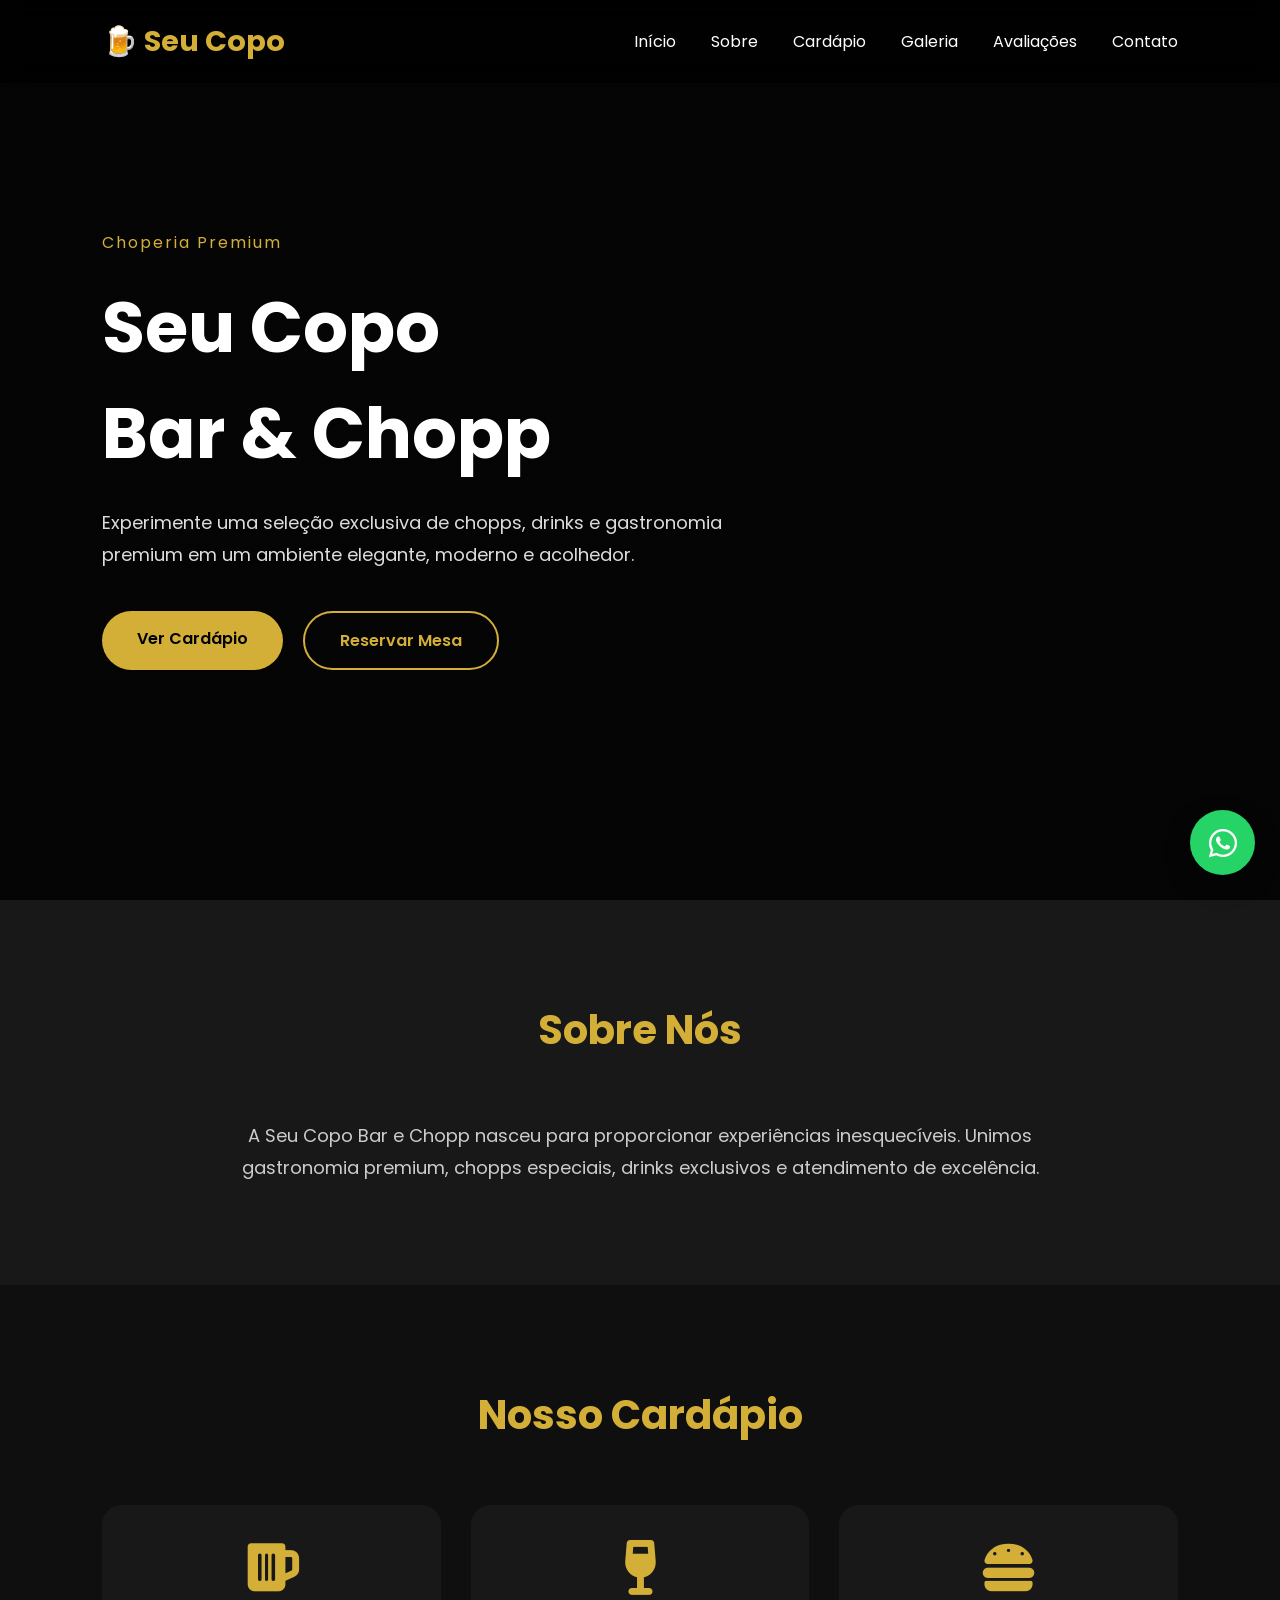
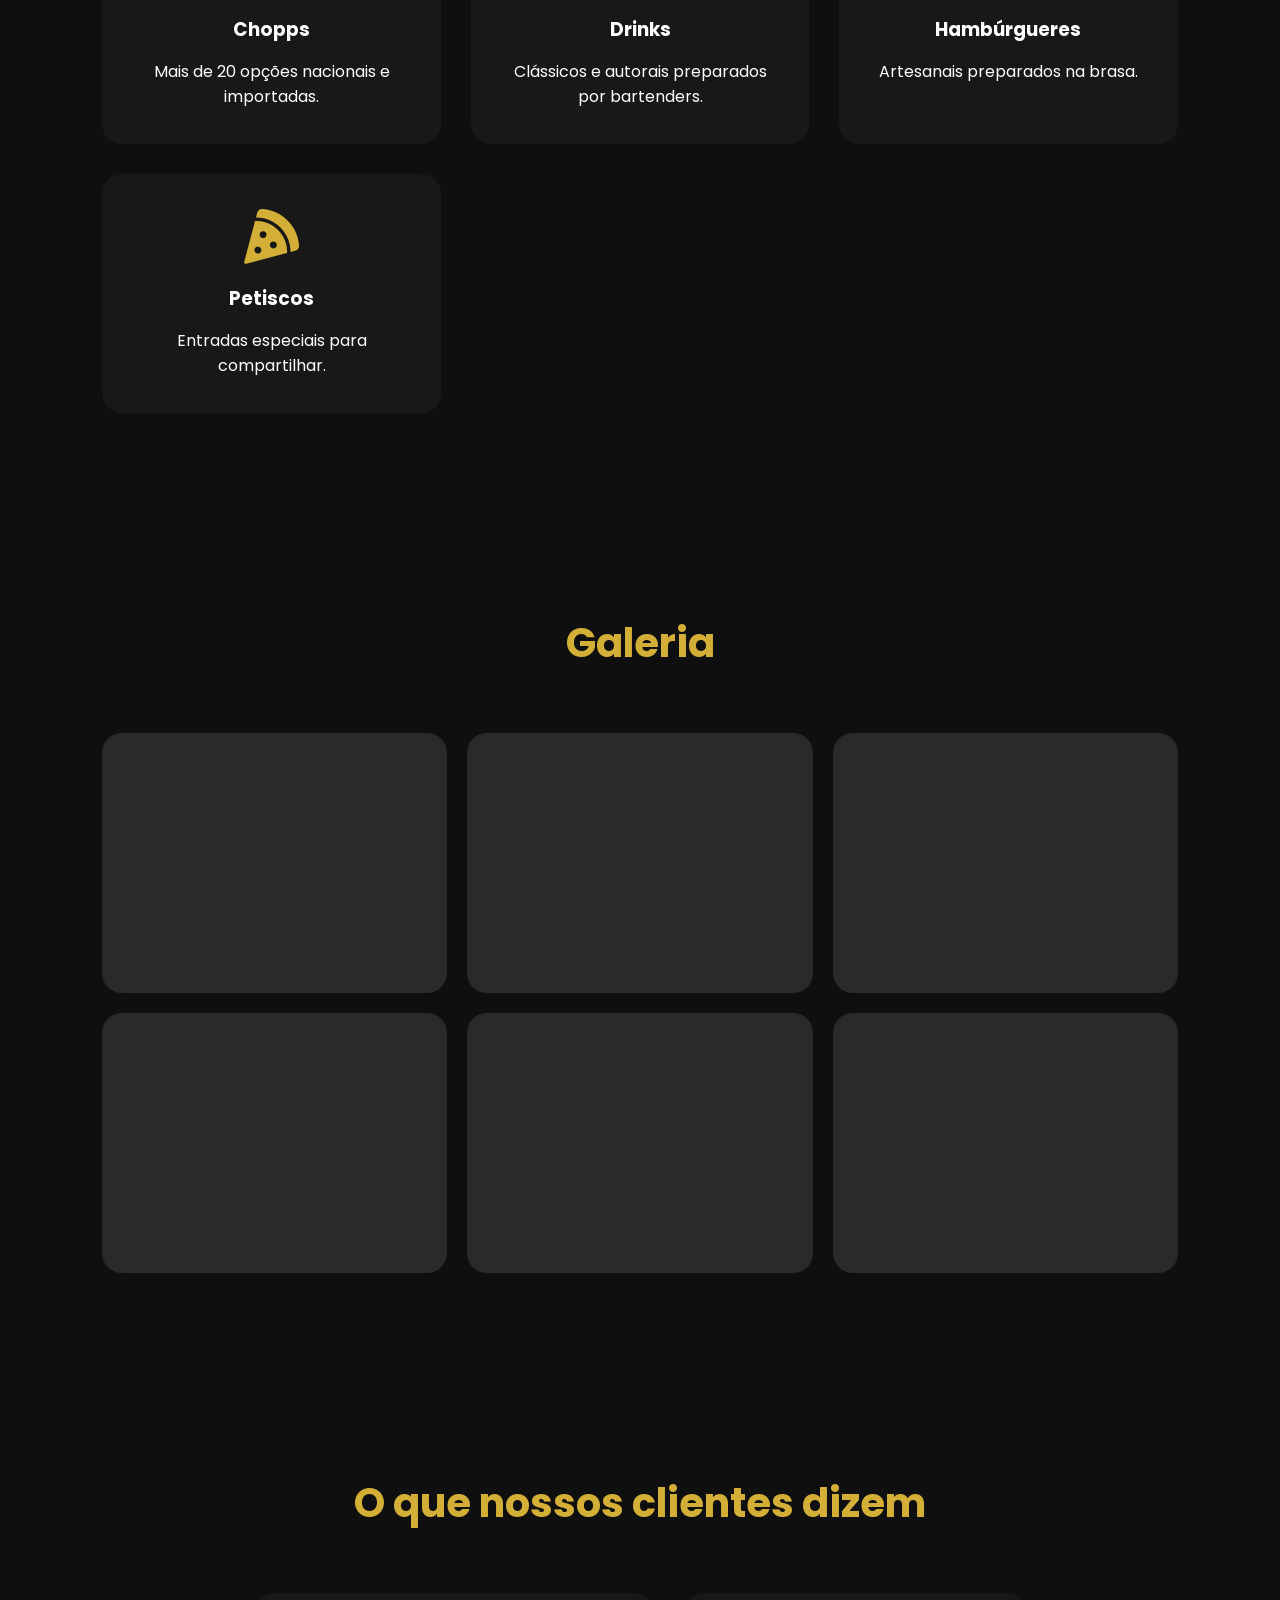
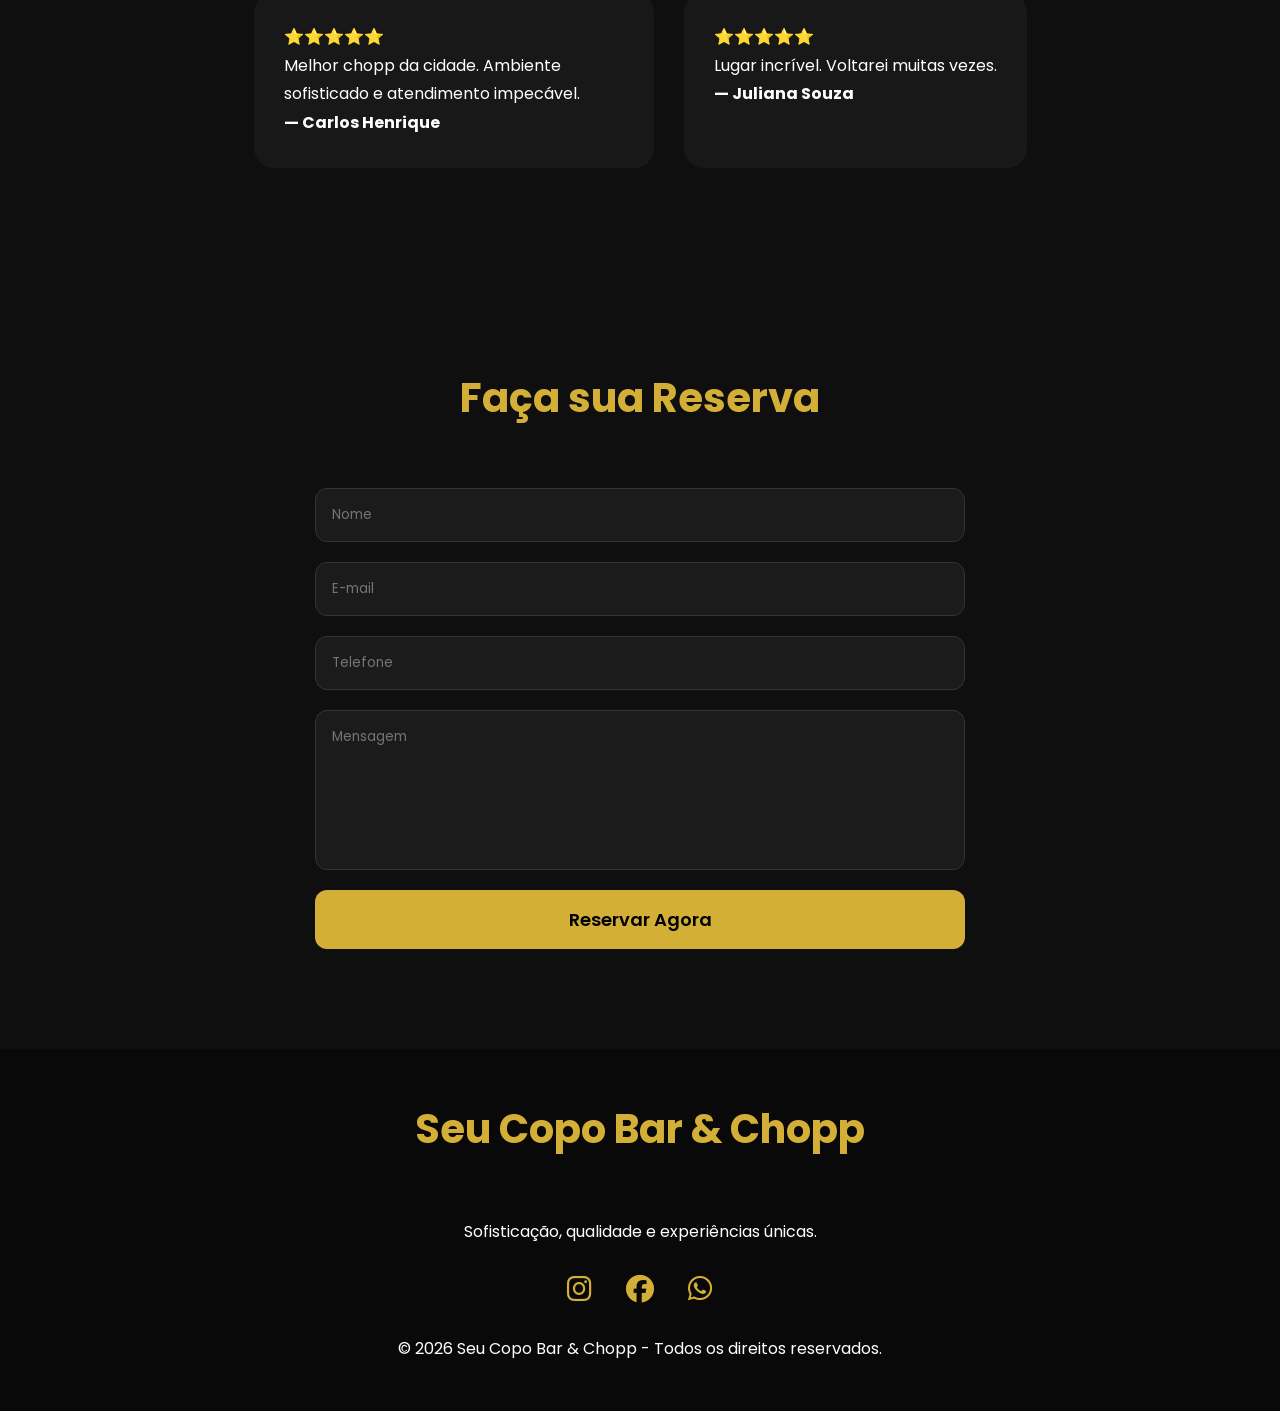
<file: index.html>
<!DOCTYPE html>
<html lang="pt-BR">

<head>
    <meta charset="UTF-8">
    <meta name="viewport" content="width=device-width, initial-scale=1.0">

    <title>Seu Copo Bar e Chopp | Choperia Premium</title>

    <meta name="description"
        content="Seu Copo Bar e Chopp - A melhor experiência em chopp artesanal, gastronomia e entretenimento.">

    <meta name="keywords"
        content="bar, chopp, cerveja artesanal, hamburguer, drinks, restaurante, premium">

    <meta name="author" content="Seu Copo Bar e Chopp">

    <!-- CSS -->
    <link rel="stylesheet" href="style.css">

    <!-- Google Fonts -->
    <link rel="preconnect" href="https://fonts.googleapis.com">
    <link rel="preconnect" href="https://fonts.gstatic.com" crossorigin>

    <link href="https://fonts.googleapis.com/css2?family=Poppins:wght@300;400;500;600;700&display=swap"
        rel="stylesheet">

    <!-- Font Awesome -->
    <link rel="stylesheet"
        href="https://cdnjs.cloudflare.com/ajax/libs/font-awesome/6.6.0/css/all.min.css">
</head>

<body>

    <!-- Loader -->
    <div id="loader">
        <h1>Seu Copo</h1>
    </div>

    <!-- Cabeçalho -->
    <header>

        <nav class="navbar">

            <div class="logo">
                🍺 Seu Copo
            </div>

            <ul class="menu">

                <li><a href="#home">Início</a></li>

                <li><a href="#sobre">Sobre</a></li>

                <li><a href="#cardapio">Cardápio</a></li>

                <li><a href="#galeria">Galeria</a></li>

                <li><a href="#avaliacoes">Avaliações</a></li>

                <li><a href="#contato">Contato</a></li>

            </ul>

            <button class="btn-menu">
                <i class="fa-solid fa-bars"></i>
            </button>

        </nav>

    </header>

    <!-- HOME -->

    <section class="hero" id="home">

        <div class="hero-text">

            <span>Choperia Premium</span>

            <h1>

                Seu Copo
                <br>
                Bar & Chopp

            </h1>

            <p>

                Experimente uma seleção exclusiva de chopps,
                drinks e gastronomia premium em um ambiente
                elegante, moderno e acolhedor.

            </p>

            <div class="buttons">

                <a href="#cardapio" class="btn-primary">
                    Ver Cardápio
                </a>

                <a href="#contato" class="btn-secondary">
                    Reservar Mesa
                </a>

            </div>

        </div>

    </section>

    <!-- SOBRE -->

    <section id="sobre" class="about">

        <div class="container">

            <h2>Sobre Nós</h2>

            <p>

                A Seu Copo Bar e Chopp nasceu para proporcionar
                experiências inesquecíveis.

                Unimos gastronomia premium, chopps especiais,
                drinks exclusivos e atendimento de excelência.

            </p>

        </div>

    </section>

    <!-- CARDÁPIO -->

    <section id="cardapio" class="menu-section">

        <h2>Nosso Cardápio</h2>

        <div class="cards">

            <div class="card">

                <i class="fa-solid fa-beer-mug-empty"></i>

                <h3>Chopps</h3>

                <p>Mais de 20 opções nacionais e importadas.</p>

            </div>

            <div class="card">

                <i class="fa-solid fa-wine-glass"></i>

                <h3>Drinks</h3>

                <p>Clássicos e autorais preparados por bartenders.</p>

            </div>

            <div class="card">

                <i class="fa-solid fa-burger"></i>

                <h3>Hambúrgueres</h3>

                <p>Artesanais preparados na brasa.</p>

            </div>

            <div class="card">

                <i class="fa-solid fa-pizza-slice"></i>

                <h3>Petiscos</h3>

                <p>Entradas especiais para compartilhar.</p>

            </div>

        </div>

    </section>

    <!-- GALERIA -->

    <section id="galeria">

        <h2>Galeria</h2>

        <div class="gallery">

            <div class="photo"></div>
            <div class="photo"></div>
            <div class="photo"></div>
            <div class="photo"></div>
            <div class="photo"></div>
            <div class="photo"></div>

        </div>

    </section>

    <!-- AVALIAÇÕES -->

    <section id="avaliacoes">

        <h2>O que nossos clientes dizem</h2>

        <div class="testimonials">

            <div class="testimonial">

                ⭐⭐⭐⭐⭐

                <p>

                    Melhor chopp da cidade.
                    Ambiente sofisticado e atendimento impecável.

                </p>

                <strong>— Carlos Henrique</strong>

            </div>

            <div class="testimonial">

                ⭐⭐⭐⭐⭐

                <p>

                    Lugar incrível.
                    Voltarei muitas vezes.

                </p>

                <strong>— Juliana Souza</strong>

            </div>

        </div>

    </section>

    <!-- CONTATO -->

    <section id="contato">

        <h2>Faça sua Reserva</h2>

        <form>

            <input type="text" placeholder="Nome">

            <input type="email" placeholder="E-mail">

            <input type="tel" placeholder="Telefone">

            <textarea placeholder="Mensagem"></textarea>

            <button>

                Reservar Agora

            </button>

        </form>

    </section>

    <!-- RODAPÉ -->

    <footer>

        <div class="footer-content">

            <h2>Seu Copo Bar & Chopp</h2>

            <p>

                Sofisticação, qualidade e experiências únicas.

            </p>

            <div class="social">

                <a href="#"><i class="fab fa-instagram"></i></a>

                <a href="#"><i class="fab fa-facebook"></i></a>

                <a href="#"><i class="fab fa-whatsapp"></i></a>

            </div>

            <p>

                © 2026 Seu Copo Bar e Chopp.
                Todos os direitos reservados.

            </p>

        </div>

    </footer>

    <!-- Botão WhatsApp -->

    <a href="#" class="whatsapp">

        <i class="fab fa-whatsapp"></i>

    </a>

    <!-- JavaScript -->

    <script src="script.js"></script>

</body>

</html>
</file>
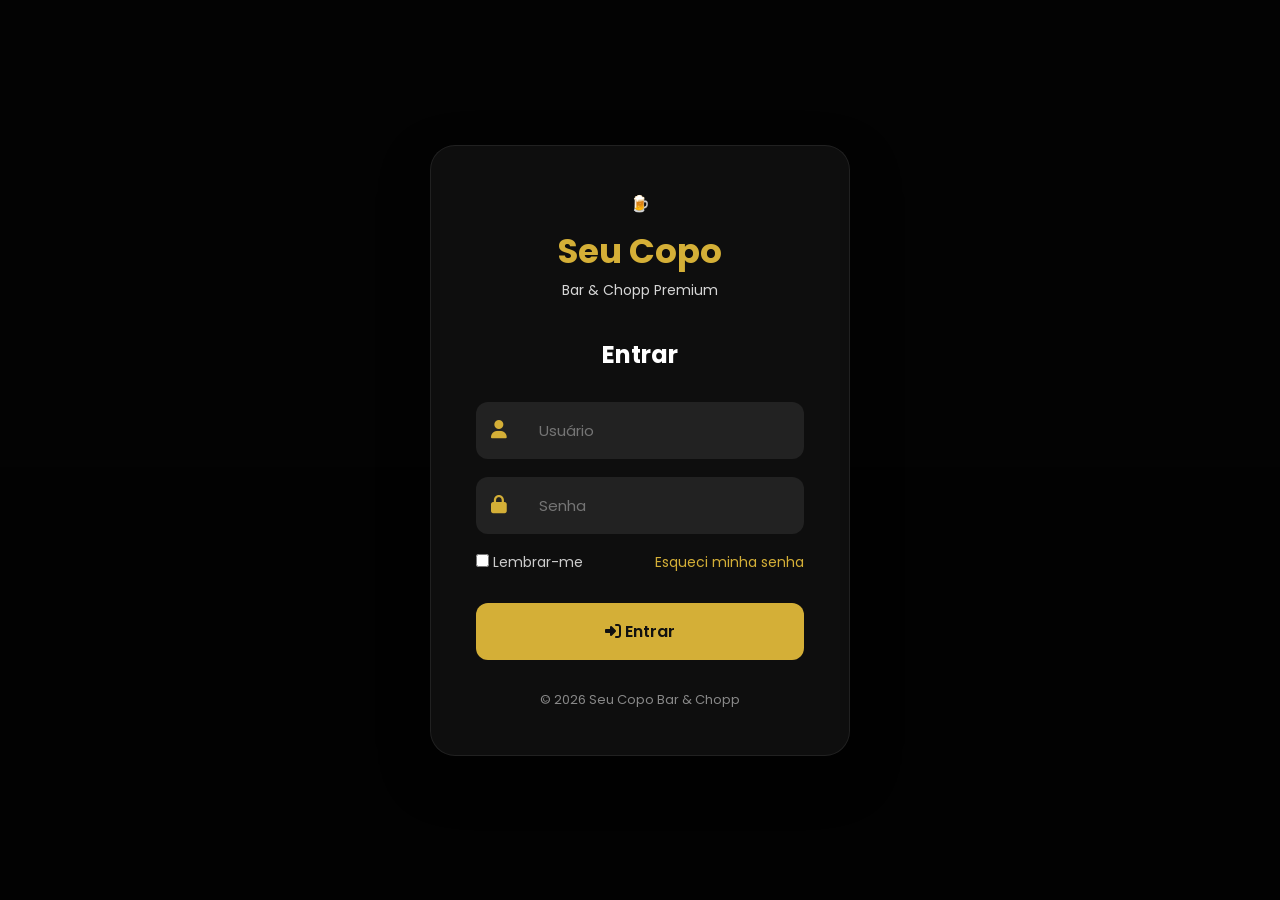
<file: login.html>
<!DOCTYPE html>
<html lang="pt-BR">

<head>

<meta charset="UTF-8">

<meta name="viewport" content="width=device-width, initial-scale=1.0">

<title>Login | Seu Copo Bar & Chopp</title>

<link rel="stylesheet" href="login.css">

<link rel="preconnect" href="https://fonts.googleapis.com">

<link rel="preconnect" href="https://fonts.gstatic.com" crossorigin>

<link href="https://fonts.googleapis.com/css2?family=Poppins:wght@300;400;500;600;700&display=swap" rel="stylesheet">

<link rel="stylesheet" href="https://cdnjs.cloudflare.com/ajax/libs/font-awesome/6.6.0/css/all.min.css">

</head>

<body>

<div class="background"></div>

<div class="login-container">

    <div class="logo">

        🍺

        <h1>Seu Copo</h1>

        <span>Bar & Chopp Premium</span>

    </div>

    <form id="loginForm">

        <h2>Entrar</h2>

        <div class="input-group">

            <i class="fa-solid fa-user"></i>

            <input
                type="text"
                id="usuario"
                placeholder="Usuário"
                required>

        </div>

        <div class="input-group">

            <i class="fa-solid fa-lock"></i>

            <input
                type="password"
                id="senha"
                placeholder="Senha"
                required>

        </div>

        <div class="options">

            <label>

                <input type="checkbox">

                Lembrar-me

            </label>

            <a href="#">Esqueci minha senha</a>

        </div>

        <button type="submit">

            <i class="fa-solid fa-right-to-bracket"></i>

            Entrar

        </button>

    </form>

    <div class="footer">

        © 2026 Seu Copo Bar & Chopp

    </div>

</div>

<script>

document.getElementById("loginForm").addEventListener("submit", function(e){

e.preventDefault();

const usuario = document.getElementById("usuario").value;

const senha = document.getElementById("senha").value;

if(usuario === "admin" && senha === "123456"){

alert("Login realizado com sucesso!");

window.location.href = "dashboard.html";

}else{

alert("Usuário ou senha inválidos!");

}

});

</script>

</body>

</html>
</file>
<file: style.css>
/* ===========================
   SEU COPO BAR & CHOPP
   STYLE.CSS
=========================== */

*{
    margin:0;
    padding:0;
    box-sizing:border-box;
    scroll-behavior:smooth;
    font-family:'Poppins',sans-serif;
}

body{
    background:#0f0f0f;
    color:#fff;
    overflow-x:hidden;
}

/* Loader */

#loader{
    position:fixed;
    inset:0;
    background:#000;
    display:flex;
    justify-content:center;
    align-items:center;
    z-index:9999;
}

#loader h1{
    color:#d4af37;
    font-size:3rem;
    animation:pulse 1.5s infinite;
}

@keyframes pulse{

0%{
opacity:.4;
transform:scale(.9);
}

50%{
opacity:1;
transform:scale(1.1);
}

100%{
opacity:.4;
transform:scale(.9);
}

}

/* Navbar */

header{
    position:fixed;
    width:100%;
    z-index:1000;
}

.navbar{

display:flex;
justify-content:space-between;
align-items:center;

padding:20px 8%;

background:rgba(0,0,0,.75);

backdrop-filter:blur(15px);

}

.logo{

font-size:1.8rem;
font-weight:700;
color:#d4af37;

}

.menu{

display:flex;
gap:35px;
list-style:none;

}

.menu a{

text-decoration:none;
color:white;
transition:.3s;

}

.menu a:hover{

color:#d4af37;

}

.btn-menu{

display:none;

background:none;

border:none;

color:white;

font-size:28px;

cursor:pointer;

}

/* HERO */

.hero{

height:100vh;

display:flex;

align-items:center;

padding:0 8%;

background:

linear-gradient(rgba(0,0,0,.7),rgba(0,0,0,.7)),

url("https://images.unsplash.com/photo-1514362545857-3bc16c4c7d1b?auto=format&fit=crop&w=1600&q=80");

background-size:cover;

background-position:center;

}

.hero-text{

max-width:700px;

}

.hero span{

color:#d4af37;

letter-spacing:2px;

}

.hero h1{

font-size:70px;

margin:20px 0;

}

.hero p{

font-size:18px;

line-height:1.8;

color:#ddd;

margin-bottom:40px;

}

/* Botões */

.buttons{

display:flex;

gap:20px;

}

.btn-primary,
.btn-secondary{

padding:15px 35px;

border-radius:50px;

text-decoration:none;

font-weight:600;

transition:.4s;

}

.btn-primary{

background:#d4af37;

color:#000;

}

.btn-primary:hover{

transform:translateY(-5px);

}

.btn-secondary{

border:2px solid #d4af37;

color:#d4af37;

}

.btn-secondary:hover{

background:#d4af37;

color:#000;

}

/* Sections */

section{

padding:100px 8%;

}

h2{

text-align:center;

font-size:40px;

margin-bottom:60px;

color:#d4af37;

}

/* Sobre */

.about{

background:#181818;

}

.about p{

max-width:900px;

margin:auto;

font-size:18px;

text-align:center;

line-height:1.8;

color:#ccc;

}

/* Cards */

.cards{

display:grid;

grid-template-columns:repeat(auto-fit,minmax(250px,1fr));

gap:30px;

}

.card{

background:#181818;

padding:35px;

border-radius:20px;

text-align:center;

transition:.4s;

}

.card:hover{

transform:translateY(-10px);

box-shadow:0 0 30px rgba(212,175,55,.3);

}

.card i{

font-size:55px;

color:#d4af37;

margin-bottom:20px;

}

.card h3{

margin-bottom:15px;

}

/* Galeria */

.gallery{

display:grid;

grid-template-columns:repeat(auto-fit,minmax(280px,1fr));

gap:20px;

}

.photo{

height:260px;

border-radius:20px;

background:#2a2a2a;

transition:.5s;

}

.photo:hover{

transform:scale(1.05);

}

/* Avaliações */

.testimonials{

display:flex;

flex-wrap:wrap;

gap:30px;

justify-content:center;

}

.testimonial{

background:#181818;

padding:30px;

border-radius:20px;

max-width:400px;

line-height:1.8;

}

/* Form */

form{

display:flex;

flex-direction:column;

gap:20px;

max-width:650px;

margin:auto;

}

input,
textarea{

padding:16px;

background:#1b1b1b;

border:1px solid #333;

color:white;

border-radius:12px;

}

textarea{

height:160px;

resize:none;

}

form button{

padding:16px;

background:#d4af37;

border:none;

border-radius:12px;

font-size:18px;

font-weight:600;

cursor:pointer;

transition:.3s;

}

form button:hover{

transform:scale(1.03);

}

/* Footer */

footer{

background:#090909;

padding:50px;

text-align:center;

}

.social{

margin:25px 0;

}

.social a{

margin:0 15px;

font-size:28px;

color:#d4af37;

transition:.3s;

}

.social a:hover{

transform:translateY(-6px);

}

/* WhatsApp */

.whatsapp{

position:fixed;

right:25px;

bottom:25px;

width:65px;

height:65px;

background:#25D366;

border-radius:50%;

display:flex;

justify-content:center;

align-items:center;

font-size:32px;

color:white;

text-decoration:none;

box-shadow:0 10px 25px rgba(0,0,0,.4);

transition:.4s;

}

.whatsapp:hover{

transform:scale(1.12);

}

/* Responsivo */

@media(max-width:900px){

.menu{

display:none;

}

.btn-menu{

display:block;

}

.hero{

text-align:center;

justify-content:center;

}

.hero h1{

font-size:48px;

}

.buttons{

justify-content:center;

flex-wrap:wrap;

}

}
</file>
<file: login.css>
/* ======================================
   LOGIN.CSS
   Seu Copo Bar & Chopp
====================================== */

*{
    margin:0;
    padding:0;
    box-sizing:border-box;
    font-family:'Poppins',sans-serif;
}

body{

    min-height:100vh;

    display:flex;

    justify-content:center;

    align-items:center;

    overflow:hidden;

    background:#0f0f0f;

}

/* Fundo */

.background{

    position:fixed;

    inset:0;

    background:

    linear-gradient(rgba(0,0,0,.75),rgba(0,0,0,.85)),

    url("https://images.unsplash.com/photo-1514362545857-3bc16c4c7d1b?auto=format&fit=crop&w=1600&q=80");

    background-size:cover;

    background-position:center;

    z-index:-1;

}

/* Caixa */

.login-container{

    width:420px;

    padding:45px;

    border-radius:25px;

    background:rgba(18,18,18,.82);

    backdrop-filter:blur(18px);

    box-shadow:0 20px 50px rgba(0,0,0,.45);

    border:1px solid rgba(255,255,255,.08);

}

/* Logo */

.logo{

    text-align:center;

    margin-bottom:35px;

}

.logo h1{

    color:#D4AF37;

    font-size:34px;

    margin-top:10px;

}

.logo span{

    color:#d6d6d6;

    font-size:14px;

}

/* Formulário */

form h2{

    color:#fff;

    text-align:center;

    margin-bottom:30px;

}

/* Campos */

.input-group{

    display:flex;

    align-items:center;

    background:#222;

    border-radius:12px;

    margin-bottom:18px;

    overflow:hidden;

}

.input-group i{

    color:#D4AF37;

    width:55px;

    text-align:center;

    font-size:18px;

}

.input-group input{

    width:100%;

    padding:17px;

    border:none;

    outline:none;

    background:transparent;

    color:white;

    font-size:15px;

}

/* Opções */

.options{

    display:flex;

    justify-content:space-between;

    align-items:center;

    margin:18px 0 30px;

    font-size:14px;

}

.options label{

    color:#ccc;

}

.options a{

    color:#D4AF37;

    text-decoration:none;

}

.options a:hover{

    text-decoration:underline;

}

/* Botão */

button{

    width:100%;

    padding:16px;

    border:none;

    border-radius:12px;

    background:#D4AF37;

    color:#111;

    font-size:16px;

    font-weight:600;

    cursor:pointer;

    transition:.35s;

}

button:hover{

    transform:translateY(-3px);

    box-shadow:0 15px 30px rgba(212,175,55,.35);

}

/* Rodapé */

.footer{

    text-align:center;

    margin-top:30px;

    color:#888;

    font-size:13px;

}

/* Responsivo */

@media(max-width:480px){

.login-container{

width:92%;

padding:30px;

}

.logo h1{

font-size:28px;

}

}
</file>
